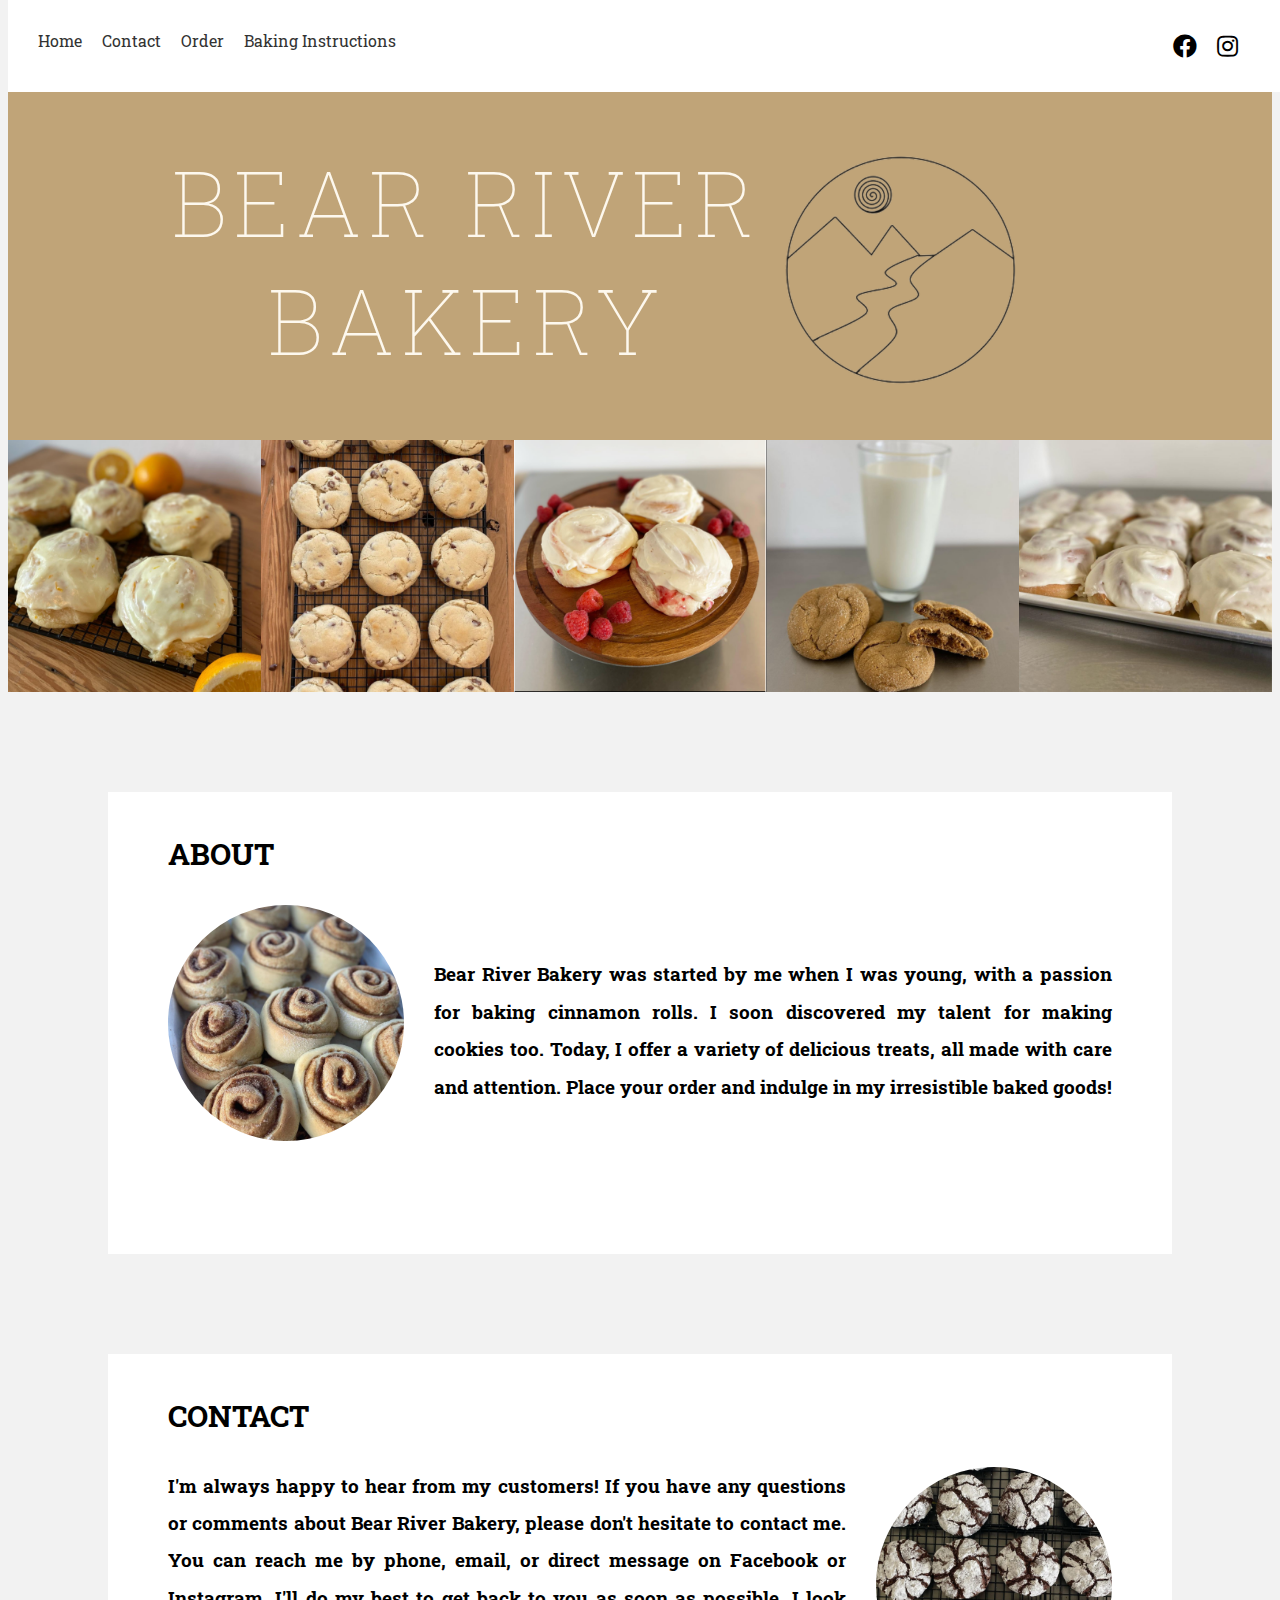
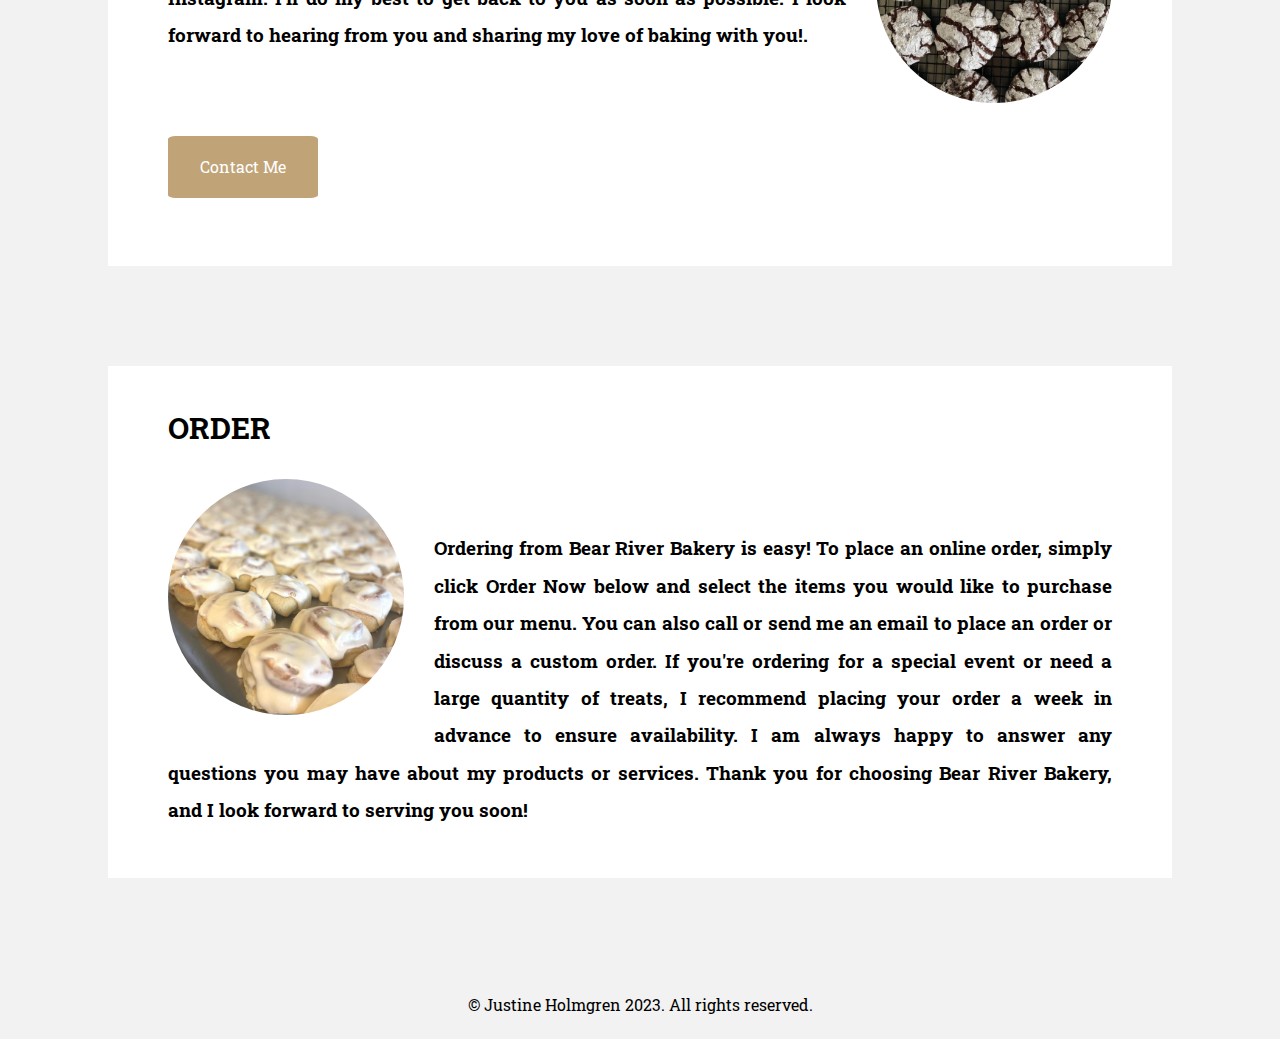
<file: index.html>
<!DOCTYPE html>
<html lang="en">
<head>
    <meta charset="UTF-8">
    <meta http-equiv="X-UA-Compatible" content="IE=edge">
    <meta name="viewport" content="width=device-width, initial-scale=1.0">
    <title>Bear River Bakery</title>
    <link rel="stylesheet" type="text/css" href="style.css">
	<link rel="preconnect" href="https://fonts.googleapis.com">
	<link rel="stylesheet" href="https://cdnjs.cloudflare.com/ajax/libs/font-awesome/5.15.2/css/all.min.css">
<link rel="preconnect" href="https://fonts.gstatic.com" crossorigin>
<link href="https://fonts.googleapis.com/css2?family=Roboto+Slab:wght@100&display=swap" rel="stylesheet">

</head>
<body>
    <header>
		<nav>
			<ul class="navbar">
				<li class="navbarlist"><a href="index.html">Home</a></li>
				<li class="navbarlist"><a href="contact.html">Contact</a></li>
				<li class="navbarlist"><a href="order.html">Order</a></li>
				<li class="navbarlist"><a href="bakinginstructions.html">Baking Instructions</a></li>
				<div class ="social-links">
					<a class = "social-link" href="https://www.facebook.com/bearriverbakery/" target="blank"><i class="fab fa-facebook"></i></a>
					<a class = "social-link instagram-link" href="https://www.instagram.com/bearriverbakery/" target="blank"><i class="fab fa-instagram"></i></a>
			</div>
			</ul>
		</nav>
	</header>
	
	<section id="home">
		<h1>BEAR RIVER BAKERY</h1>
        <img src="brblogonobackbig.png">
	</section>

	<div class="container">
		<img class="image" src="orangroll.png" alt="cinnamon rolls">
		<img class="image" src="chocchip.png" alt="chocolate chip cookies">
		<img class="image" src="rasproll.png" alt="cinnamon rolls">
		<img class="image" src="molas.png" alt="cinnamon rolls">
		<img class="image" src="cinroll.png" alt="cinnamon rolls">
		</div>
	
	<section id="about">
		<h1>ABOUT</h1>
		<img src="cinrollnofrost.png" alt="pan of cinnamon rolls">
		<br>
		<h3>Bear River Bakery was started by me when I was young, with a passion for baking cinnamon rolls. I soon discovered my talent for making cookies too. Today, I offer a variety of delicious treats, all made with care and attention. Place your order and indulge in my irresistible baked goods!</h3>
	</section>

	<section id="contact">
		<h1>CONTACT</h1>
		<img src="multcrink.png" alt="crinkle cookies">
		<h3>I'm always happy to hear from my customers! If you have any questions or comments about Bear River Bakery, please don't hesitate to contact me. You can reach me by phone, email, or direct message on Facebook or Instagram. I'll do my best to get back to you as soon as possible. I look forward to hearing from you and sharing my love of baking with you!.</h3>
		<br>
		<br>
		<a href="contact.html" class="button">Contact Me</a>
	</section>
	
	<section id="order">
		<h1>ORDER</h1>
		<img src="lotscinroll.png" alt="cinnamon roll">
		<br>
		<h3>Ordering from Bear River Bakery is easy! To place an online order, simply click Order Now below and select the items you would like to purchase from our menu. You can also call or send me an email to place an order or discuss a custom order. If you're ordering for a special event or need a large quantity of treats, I recommend placing your order a week in advance to ensure availability. I am always happy to answer any questions you may have about my products or services. Thank you for choosing Bear River Bakery, and I look forward to serving you soon!</h3>
		<br>
		<br>
		<a href="order.html" class="button">Order Now</a>
	</section>

	<footer>
		<p>© Justine Holmgren 2023. All rights reserved.</p>
	</footer>
</body>
</html>
</file>
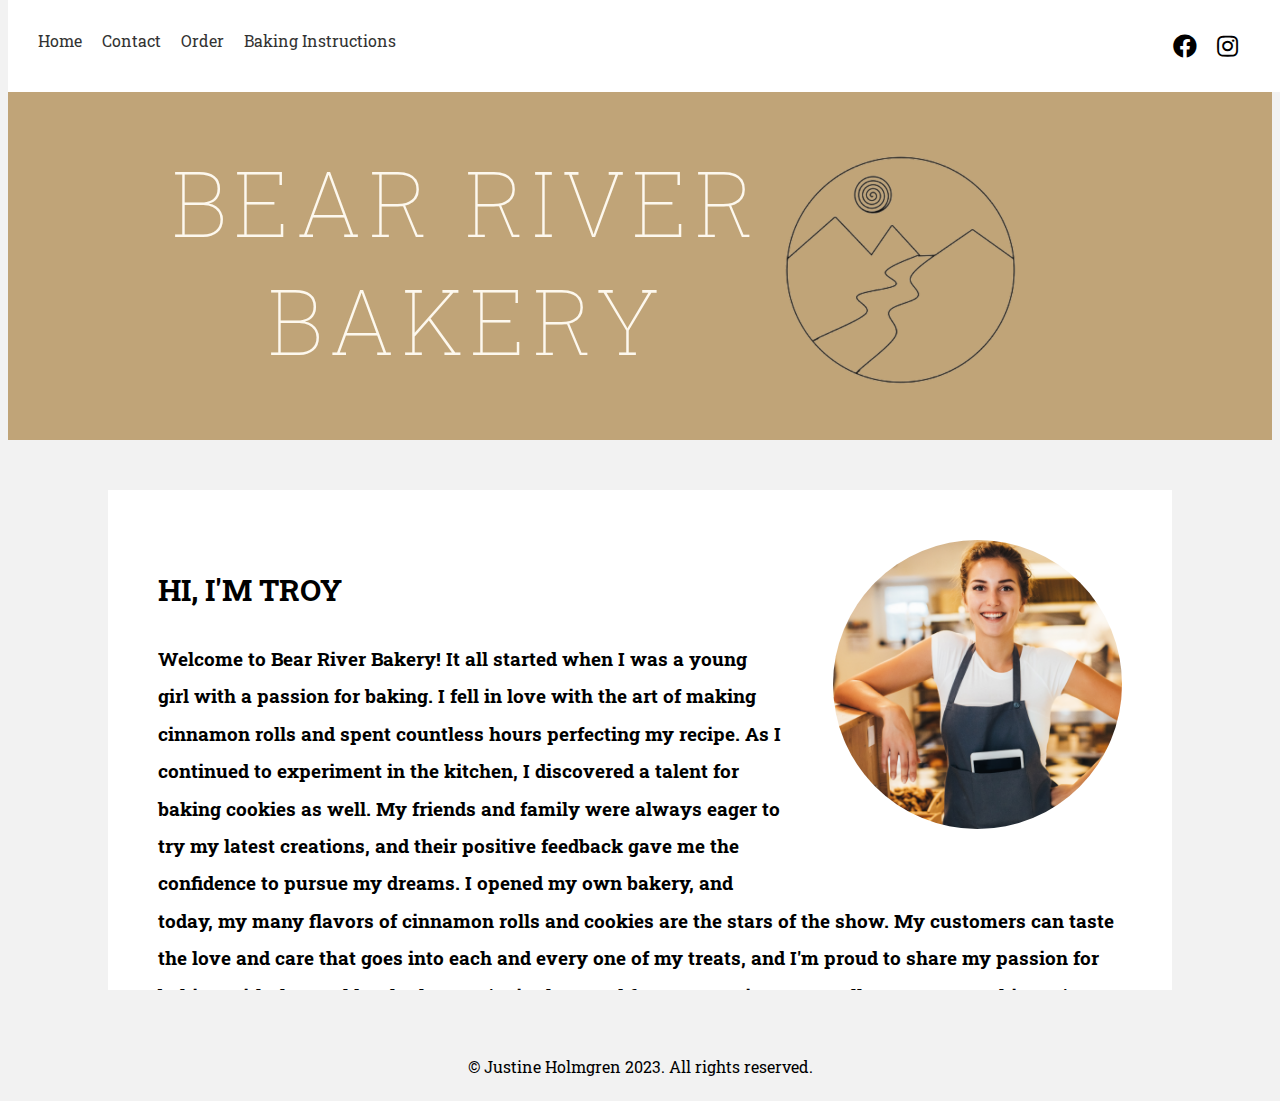
<file: about.html>
<!DOCTYPE html>
<html lang="en">
<head>
    <meta charset="UTF-8">
    <meta http-equiv="X-UA-Compatible" content="IE=edge">
    <meta name="viewport" content="width=device-width, initial-scale=1.0">
    <title>About</title>
    <link rel="stylesheet" type="text/css" href="style.css">
	<link rel="preconnect" href="https://fonts.googleapis.com">
<link rel="preconnect" href="https://fonts.gstatic.com" crossorigin>
<link href="https://fonts.googleapis.com/css2?family=Roboto+Slab:wght@100&display=swap" rel="stylesheet">
<link rel="stylesheet" href="https://cdnjs.cloudflare.com/ajax/libs/font-awesome/5.15.2/css/all.min.css">
</head>
<body>
	<header>
		<nav>
			<ul class="navbar">
				<li class="navbarlist"><a href="index.html">Home</a></li>
				<li class="navbarlist"><a href="contact.html">Contact</a></li>
				<li class="navbarlist"><a href="order.html">Order</a></li>
				<li class="navbarlist"><a href="bakinginstructions.html">Baking Instructions</a></li>
			
				<div class ="social-links">
					<a class = "social-link" href="https://www.facebook.com/bearriverbakery/" target="blank"><i class="fab fa-facebook"></i></a>
					<a class = "social-link instagram-link" href="https://www.instagram.com/bearriverbakery/" target="blank"><i class="fab fa-instagram"></i></a>
			</div>
			</ul>
		</nav>
	</header>

	<section id="home">
		<h1>BEAR RIVER BAKERY</h1>
        <img src="brblogonobackbig.png">
	</section>

<section id="aboutpage">
	<img src="bakergirl.png" alt="girl baker">
	<h1>HI, I'M TROY</h1>
	<h3>Welcome to Bear River Bakery! It all started when I was a young girl with a passion for baking. I fell in love with the art of making cinnamon rolls and spent countless hours perfecting my recipe. As I continued to experiment in the kitchen, I discovered a talent for baking cookies as well. My friends and family were always eager to try my latest creations, and their positive feedback gave me the confidence to pursue my dreams. I opened my own bakery, and today, my many flavors of cinnamon rolls and cookies are the stars of the show. My customers can taste the love and care that goes into each and every one of my treats, and I'm proud to share my passion for baking with the world. Whether you're in the mood for a warm cinnamon roll or a sweet cookie, we've got you covered.</h3>
</section>

<footer>
	<p>© Justine Holmgren 2023. All rights reserved.</p>
</footer>

</body>
</html>
</file>
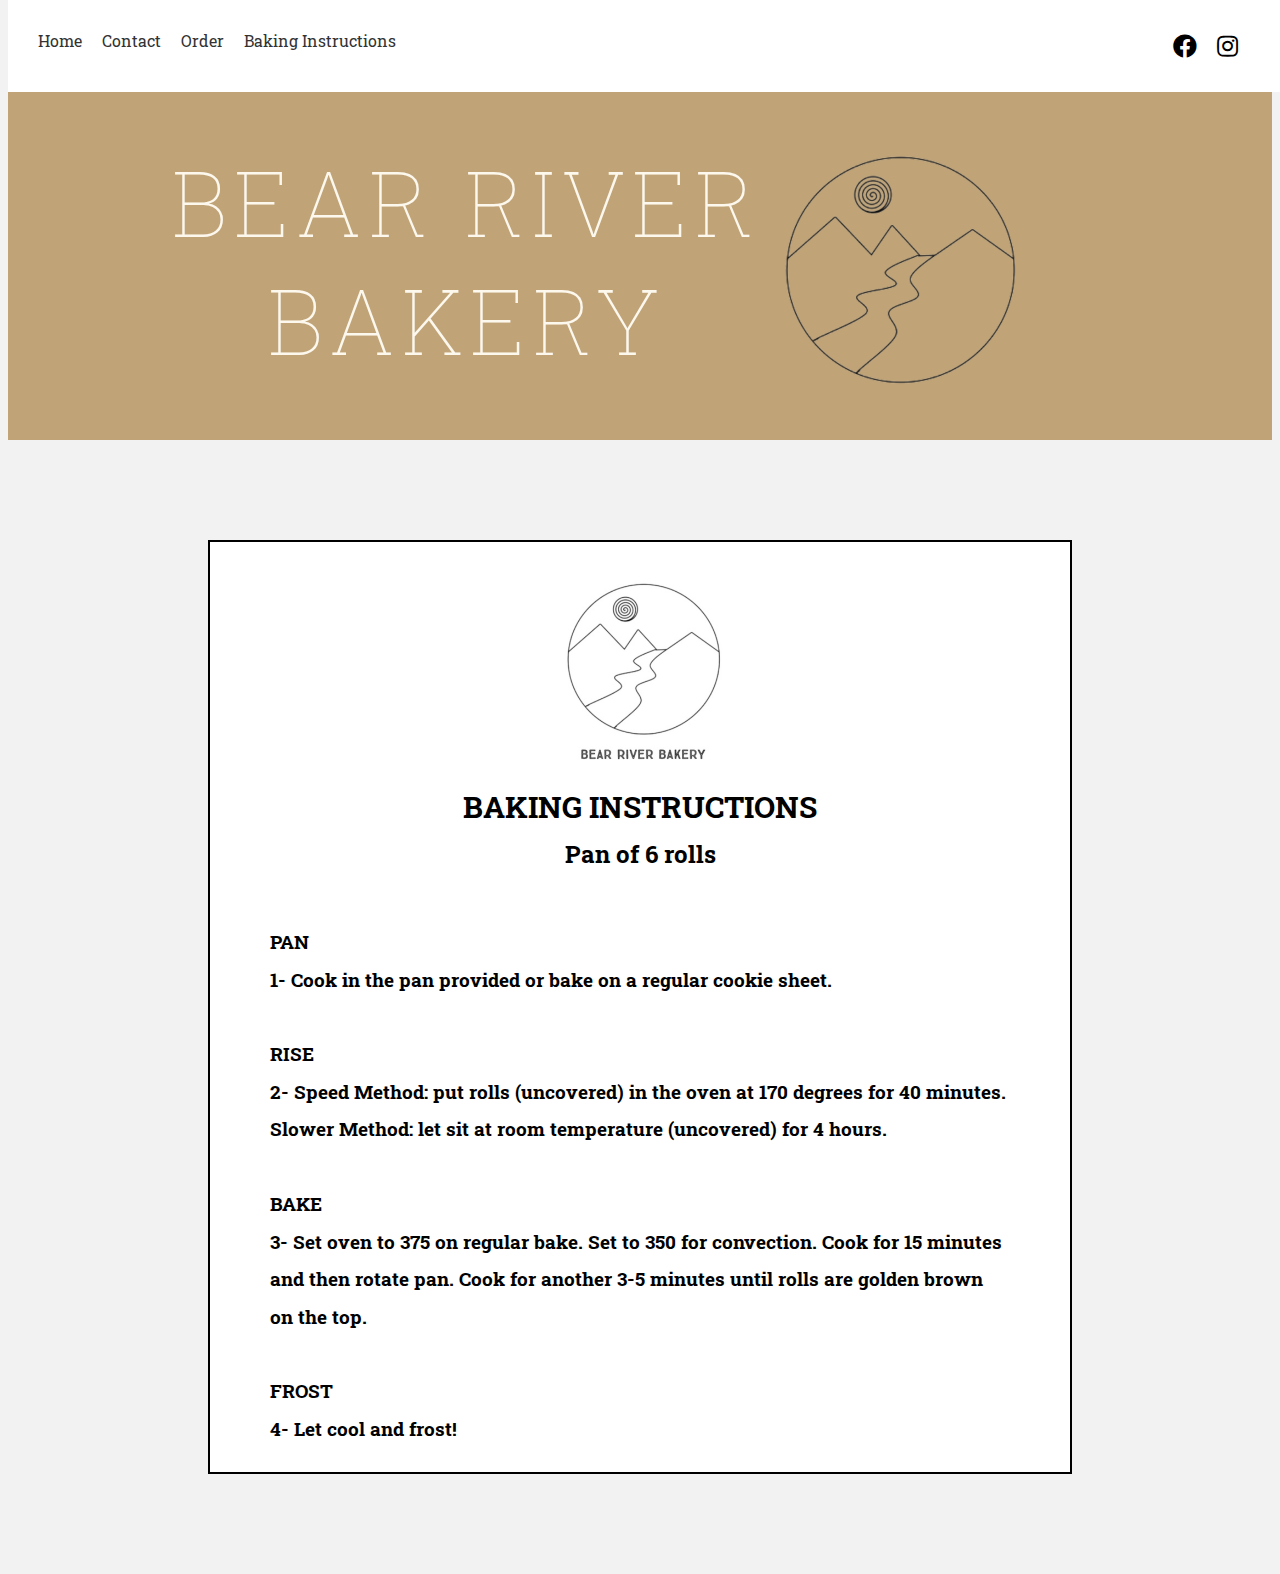
<file: bakinginstructions.html>
<!DOCTYPE html>
<html lang="en">
<head>
    <meta charset="UTF-8">
    <meta http-equiv="X-UA-Compatible" content="IE=edge">
    <meta name="viewport" content="width=device-width, initial-scale=1.0">
    <title>Baking Instructions</title>
    <link rel="stylesheet" type="text/css" href="style.css">
	<link rel="preconnect" href="https://fonts.googleapis.com">
	<link rel="preconnect" href="https://fonts.gstatic.com" crossorigin>
	<link href="https://fonts.googleapis.com/css2?family=Roboto+Slab:wght@100&display=swap" rel="stylesheet">
	<link rel="stylesheet" href="https://cdnjs.cloudflare.com/ajax/libs/font-awesome/5.15.2/css/all.min.css">
</head>
<body>

    <header>
		<nav>
			<ul class="navbar">
				<li class="navbarlist"><a href="index.html">Home</a></li>
				<li class="navbarlist"><a href="contact.html">Contact</a></li>
				<li class="navbarlist"><a href="order.html">Order</a></li>
                <li class="navbarlist"><a href="bakinginstructions.html">Baking Instructions</a></li>
				<div class ="social-links">
					<a class = "social-link" href="https://www.facebook.com/bearriverbakery/" target="blank"><i class="fab fa-facebook"></i></a>
					<a class = "social-link instagram-link" href="https://www.instagram.com/bearriverbakery/" target="blank"><i class="fab fa-instagram"></i></a>
			</div>
			</ul>
		</nav>
	</header>

    <section id="home">
		<h1>BEAR RIVER BAKERY</h1>
        <img src="brblogonobackbig.png">
	</section>


    <section id="bakinginstructions">
        <img src="brblogo.png">
        <h1>BAKING INSTRUCTIONS</h1>
            <h2>Pan of 6 rolls </h2>
            <h3>
            <br>
            PAN
            <br>
            1- Cook in the pan provided or bake on a regular cookie sheet. 
            <br>
            <br>
            RISE
            <br>
            2- Speed Method: put rolls (uncovered)  in the oven at 170 degrees for 40 minutes. 
            <br>Slower Method: let sit at room temperature (uncovered) for 4 hours.
            <br> 
            <br>
            BAKE
            <br>
            3- Set oven to 375 on regular bake. Set to 350 for convection. Cook for 15 minutes and then rotate pan. Cook for another 3-5 minutes until rolls are golden brown on the top. 
            <br>
            <br>
            FROST
            <br>
            4- Let cool and frost!  </h3>
    </section>
</body>
</html>
</file>
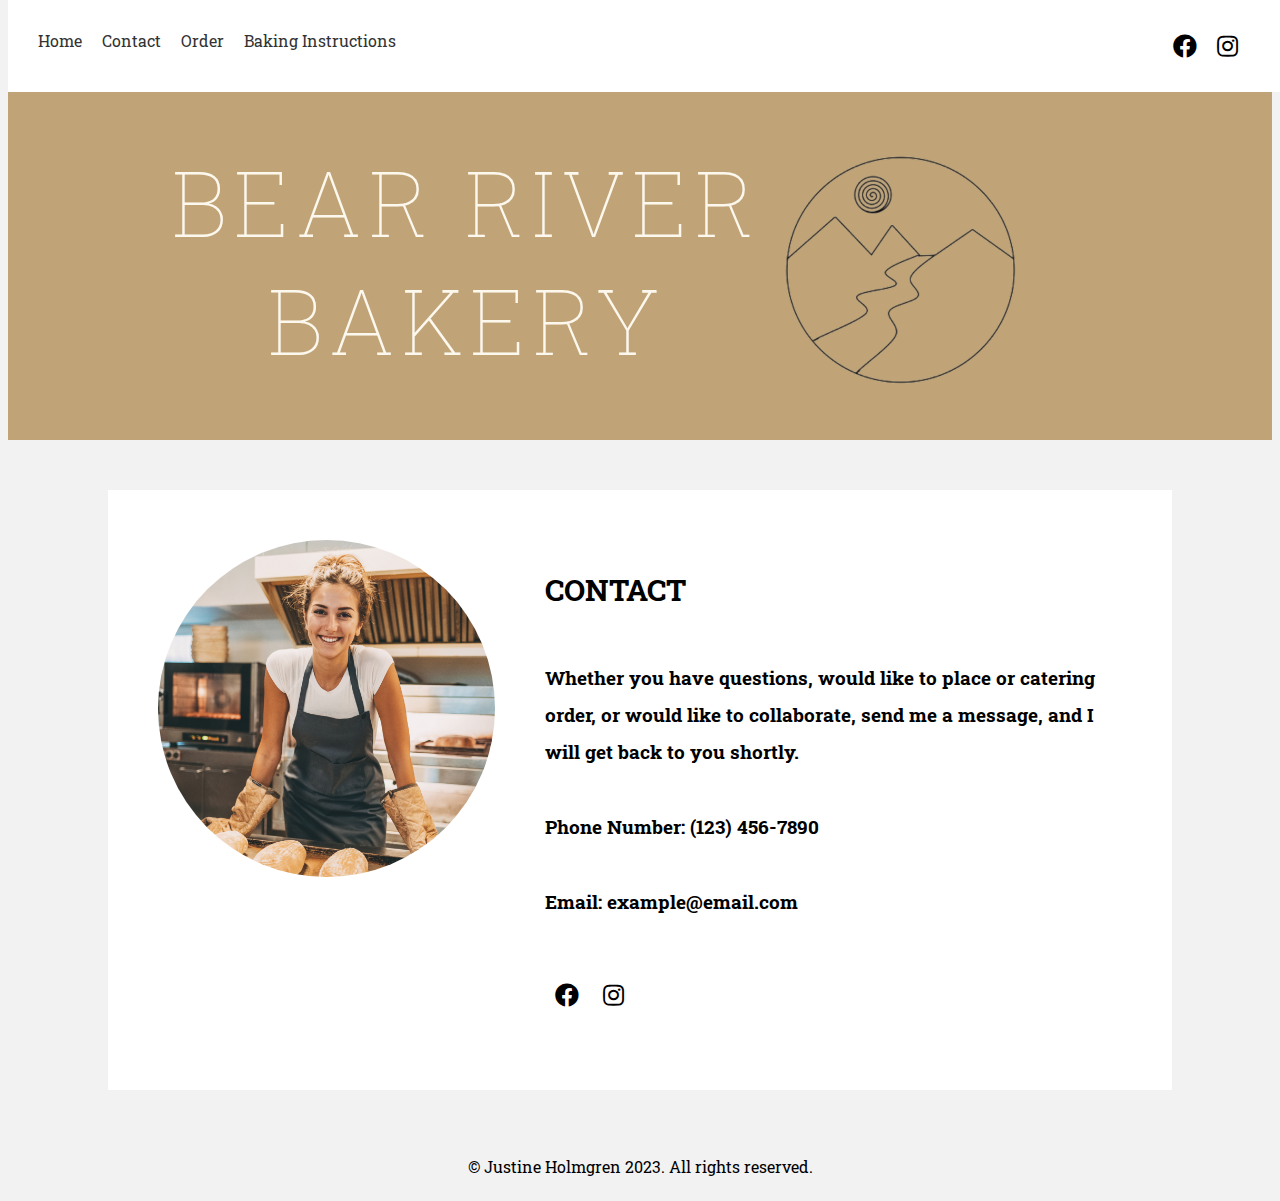
<file: contact.html>
<!DOCTYPE html>
<html lang="en">

<head>
	<meta charset="UTF-8">
	<meta http-equiv="X-UA-Compatible" content="IE=edge">
	<meta name="viewport" content="width=device-width, initial-scale=1.0">
	<title>Contact</title>
	<link rel="stylesheet" type="text/css" href="style.css">
	<link rel="preconnect" href="https://fonts.googleapis.com">
	<link rel="preconnect" href="https://fonts.gstatic.com" crossorigin>
	<link href="https://fonts.googleapis.com/css2?family=Roboto+Slab:wght@100&display=swap" rel="stylesheet">
	<link rel="stylesheet" href="https://cdnjs.cloudflare.com/ajax/libs/font-awesome/5.15.2/css/all.min.css">
</head>

<body>
	<header>
		<nav>
			<ul class="navbar">
				<li class="navbarlist"><a href="index.html">Home</a></li>
				<li class="navbarlist"><a href="contact.html">Contact</a></li>
				<li class="navbarlist"><a href="order.html">Order</a></li>
				<li class="navbarlist"><a href="bakinginstructions.html">Baking Instructions</a></li>
				<div class="social-links">
					<a class="social-link" href="https://www.facebook.com/bearriverbakery/" target="blank"><i
							class="fab fa-facebook"></i></a>
					<a class="social-link instagram-link" href="https://www.instagram.com/bearriverbakery/" target="blank"><i
							class="fab fa-instagram"></i></a>
				</div>
			</ul>
		</nav>
	</header>

	<section id="home">
		<h1>BEAR RIVER BAKERY</h1>
        <img src="brblogonobackbig.png">
	</section>

	<section id="contactform">
		<img src="contactgirl.png" alt="Girl with Bread" width="50%">
		<section id="contactformtext">
			<h1>CONTACT</h1>
			<h3>Whether you have questions, would like to place or catering order, or would like to collaborate, send me a message, and I will get back to you
				shortly.</h3>
			<h3>Phone Number: (123) 456-7890</h3>
			<h3>Email: example@email.com</h3>
			<br>
			<div class="social-links2">
				<a class="social-link" href="https://www.facebook.com/bearriverbakery/" target="blank"><i
						class="fab fa-facebook"></i></a>
				<a class="social-link instagram-link" href="https://www.instagram.com/bearriverbakery/" target="blank"><i
						class="fab fa-instagram"></i></a>
			</div>
		</section>
	</section>

	<footer>
		<p>© Justine Holmgren 2023. All rights reserved.</p>
	</footer>
</body>

</html>
</file>
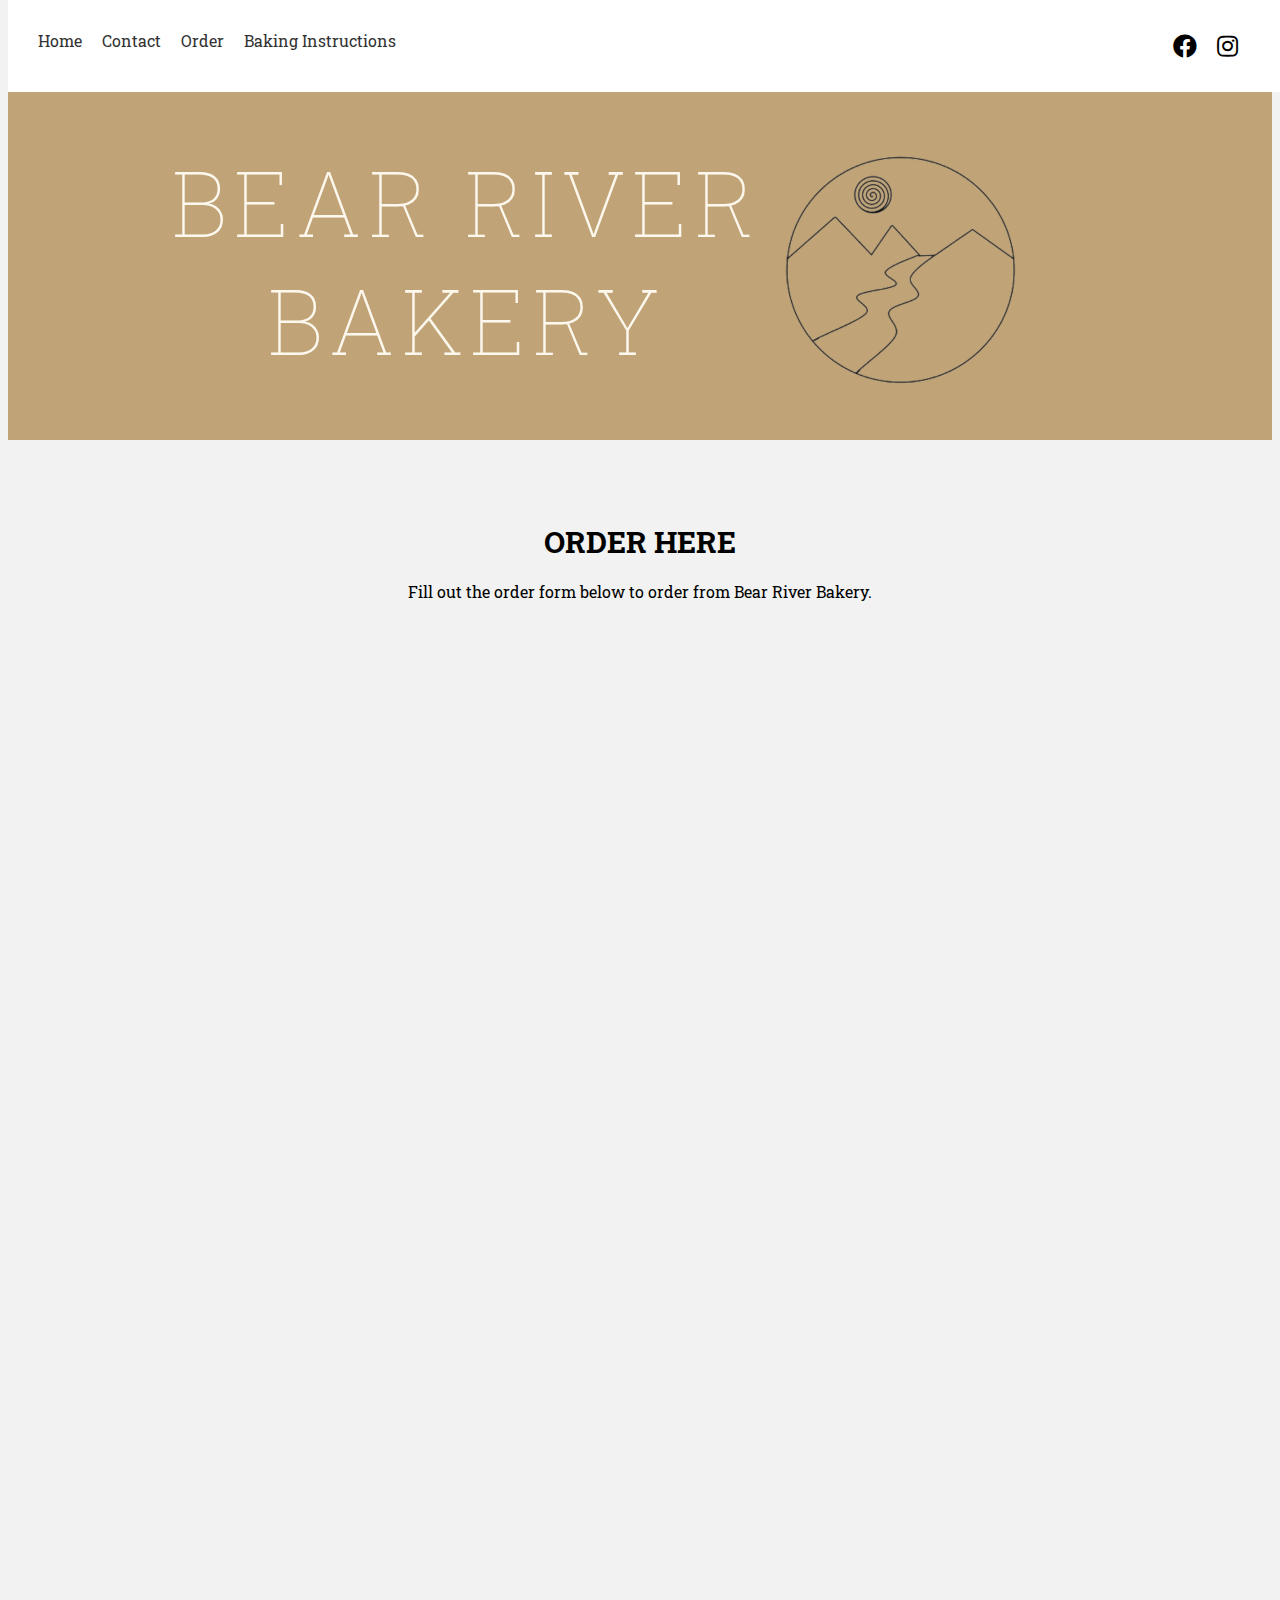
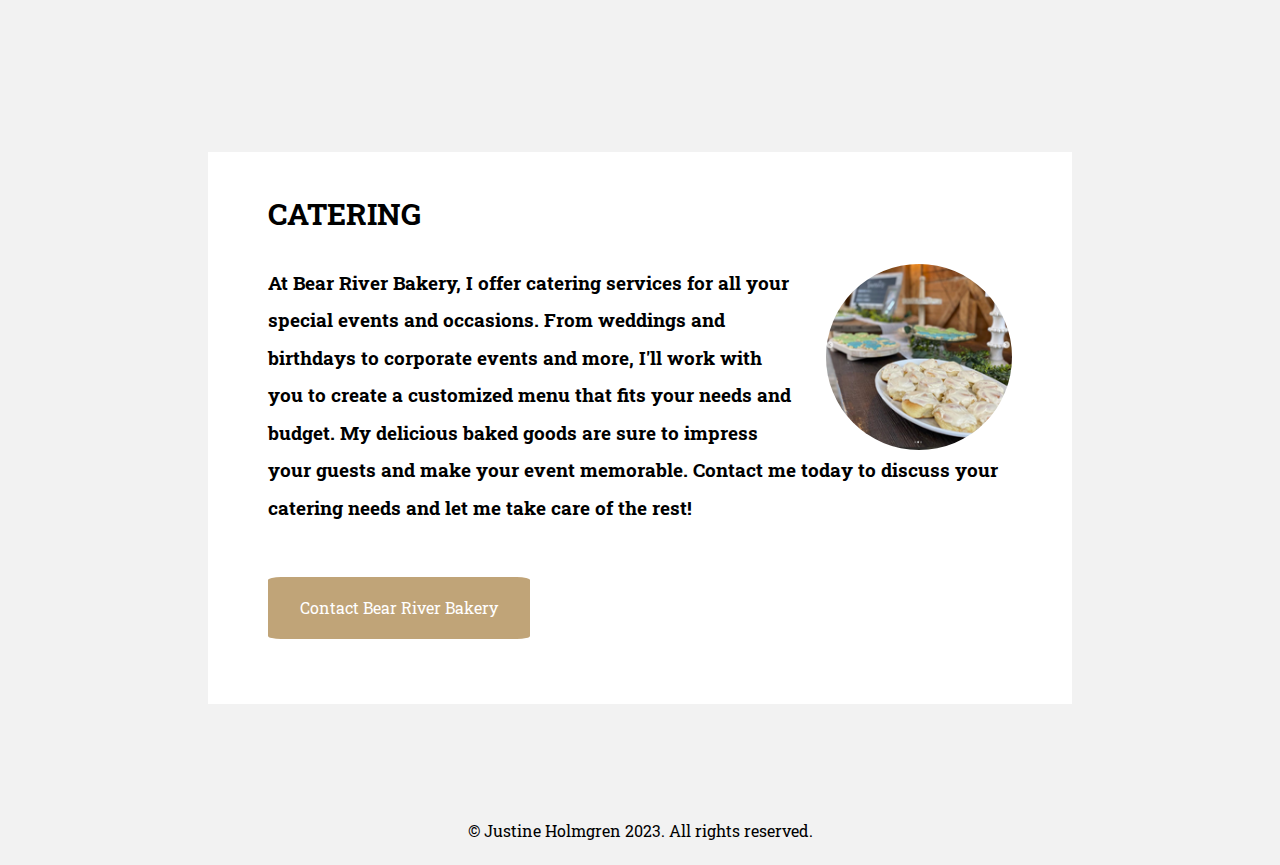
<file: order.html>
<!DOCTYPE html>
<html lang="en">
<head>
    <meta charset="UTF-8">
    <meta http-equiv="X-UA-Compatible" content="IE=edge">
    <meta name="viewport" content="width=device-width, initial-scale=1.0">
    <title>Order</title>
    <link rel="stylesheet" type="text/css" href="style.css">
	<link rel="preconnect" href="https://fonts.googleapis.com">
<link rel="preconnect" href="https://fonts.gstatic.com" crossorigin>
<link href="https://fonts.googleapis.com/css2?family=Roboto+Slab:wght@100&display=swap" rel="stylesheet">
<link rel="stylesheet" href="https://cdnjs.cloudflare.com/ajax/libs/font-awesome/5.15.2/css/all.min.css">
<script src="orderform.js"></script>
</head>
<body>
	<header>
		<nav>
			<ul class="navbar">
				<li class="navbarlist"><a href="index.html">Home</a></li>
				<li class="navbarlist"><a href="contact.html">Contact</a></li>
				<li class="navbarlist"><a href="order.html">Order</a></li>
				<li class="navbarlist"><a href="bakinginstructions.html">Baking Instructions</a></li>
				<div class ="social-links">
					<a class = "social-link" href="https://www.facebook.com/bearriverbakery/" target="blank"><i class="fab fa-facebook"></i></a>
					<a class = "social-link instagram-link" href="https://www.instagram.com/bearriverbakery/" target="blank"><i class="fab fa-instagram"></i></a>
			</div>
			</ul>
		</nav>
	</header>

    <section id="home">
		<h1>BEAR RIVER BAKERY</h1>
        <img src="brblogonobackbig.png">
	</section>
	

	<div class="orderhere">
		<h1>ORDER HERE</h1>
		<p>Fill out the order form below to order from Bear River Bakery.

		</p>
	
	
	<div class="center">
	<iframe src="https://docs.google.com/forms/d/e/1FAIpQLSck0pmkFbvARXPz35PA2CJ3vD6Cqi_PxFlYtuC6L0OBa9w4HQ/viewform?embedded=true" width="1000" height="1000" frameborder="0" marginheight="0" marginwidth="0">Loading…</iframe>
</div></div>

<div class = "catering">
	<h1>CATERING</h1>
	<img src="catering.png">
	<h3>At Bear River Bakery, I offer catering services for all your special events and occasions. From weddings and birthdays to corporate events and more, I'll work with you to create a customized menu that fits your needs and budget. My delicious baked goods are sure to impress your guests and make your event memorable. Contact me today to discuss your catering needs and let me take care of the rest!</h3>
	<br>
	<a href="contact.html" class="button">Contact Bear River Bakery</a>
</div>


	<footer>
		<p>© Justine Holmgren 2023. All rights reserved.</p>
	</footer>

</body>
</html>
</file>
<file: style.css>
/*HOME*/

body {
	font-family: 'Roboto Slab', serif;
	background-color: #F2F2F2;
}

header {
	background-color: #FFFFFF;
	padding: 20px;
	position: fixed;
	top: 0;
	width: 100%
}

.navbar {
	list-style-type: none;
	margin: 0;
	padding: 0;
	overflow: hidden;
	margin-right: 60px;
}


.navbarlist {
	float: left;
}

.navbarlist a {
	display: block;
	padding: 10px;
	color: #333333;
	text-align: center;
	text-decoration: none;
}

.navbarlist a:hover {
	background-color: #333333;
	color: #FFFFFF;
}

#home {
	width: 100%;
	background-color: #c0a478;
	margin-top: 75px;
	color: #FDF8EE;
	display: inline-grid;
	grid-template-columns: 60% 40%;
}

#home h1 {
	font-size: 90px;
	text-align: center;
	letter-spacing: 7px;
	font-weight: lighter;
	padding-left: 60px;
	margin-left: 100px;
	margin-right: 0px;
}

#home img {
	padding-top: 50px;
	text-align: left;
}

#contact,
#order,
#about {
	padding: 50px;
	text-align: justify;

}

#menu {
	margin: 100px;
	align-items: center;
}

#menu img {
	align-items: center;
}

/*background-color: #c0a478;*/

/*ABOUT*/

#aboutpage {
	background-color: white;
	margin-top: 50px;
	margin-bottom: 50px;
	margin-left: 100px;
	margin-right: 100px;
	padding: 50px;
	height: 400px;
	line-height: 2;
	overflow: auto;
}

#aboutpage img {
	float: right;
	width: 30%;
	border-radius: 50%;
	margin-left: 50px;
	margin-bottom: 50px;
}

#orderform {
	margin: 50px;
}

#contactform {
	background-color: white;
	margin-top: 50px;
	margin-bottom: 50px;
	margin-left: 100px;
	margin-right: 100px;
	padding: 50px;
	height: 500px;
	overflow: scroll;
	line-height: 2;
}

#contactformtext {
	display: flex;
	flex-direction: column;
	justify-content: space-between;
}

#contactform img {
	float: left;
	width: 35%;
	border-radius: 50%;
	margin-right: 50px;
}
.container {
	display: flex;
	align-items: center;
	max-width: 80%;
	flex-wrap: nowrap;
}

.image {
	width: 25%;
	margin: 0px;
}

footer {
	text-align: center;
	overflow: hidden;
	margin: 0;

}

.social-links {
	display: flex;
	justify-content: right;
}

.social-link {
	margin: 10px;
	font-size: 24px;
	color: #000000;
	text-decoration: none;
}

.social-link:hover {
	color: #3b5998;
	/* Facebook blue */
}

.instagram-link:hover {
	color: #c13584;
	/* Instagram pink */
}

#about {
	background-color: white;
	padding-top: 12px;
	padding-left: 60px;
	padding-right: 60px;
	margin-top: 100px;
	margin-bottom: 100px;
	margin-left: 100px;
	margin-right: 100px;
	height: 400px;
	overflow: auto;
	line-height: 2;
}

#about img {
	float: left;
	width: 25%;
	border-radius: 50%;
	margin-right: 30px;
}

h1 {
	font-size: 30px;
}

#contact {
	background-color: white;
	padding-top: 12px;
	padding-left: 60px;
	padding-right: 60px;
	margin-top: 100px;
	margin-bottom: 100px;
	margin-left: 100px;
	margin-right: 100px;
	height: 450px;
	overflow: auto;
	line-height: 2;
}

#contact img {
	float: right;
	width: 25%;
	border-radius: 50%;
	margin-left: 30px;
}

#order {
	background-color: white;
	padding-top: 12px;
	padding-left: 60px;
	padding-right: 60px;
	margin-top: 100px;
	margin-bottom: 100px;
	margin-left: 100px;
	margin-right: 100px;
	height: 450px;
	overflow: scroll;
	line-height: 2;
}

#order img {
	float: left;
	width: 25%;
	border-radius: 50%;
	margin-right: 30px;
	margin-bottom: 30px;
}


.button {
	background-color: #c0a478;
	border: none;
	color: white;
	padding: 15px 32px;
	text-align: center;
	text-decoration: none;
	display: inline-block;
	font-size: 16px;
	border-radius: 5%;
}

.button:hover {
	background-color: #a58d66;
	color: white;
}



.dropdown-check-list {
	display: inline-block;
}

.dropdown-check-list .anchor {
	position: relative;
	cursor: pointer;
	display: inline-block;
	padding: 5px 50px 5px 10px;
	border: 1px solid #ccc;
}

.dropdown-check-list .anchor:after {
	position: absolute;
	content: "";
	border-left: 2px solid black;
	border-top: 2px solid black;
	padding: 5px;
	right: 10px;
	top: 20%;
	-moz-transform: rotate(-135deg);
	-ms-transform: rotate(-135deg);
	-o-transform: rotate(-135deg);
	-webkit-transform: rotate(-135deg);
	transform: rotate(-135deg);
}

.dropdown-check-list .anchor:active:after {
	right: 8px;
	top: 21%;
}

.dropdown-check-list ul.items {
	padding: 2px;
	display: none;
	margin: 0;
	border: 1px solid #ccc;
	border-top: none;
}

.dropdown-check-list ul.items li {
	list-style: none;
}

.dropdown-check-list.visible .anchor {
	color: #0094ff;
}

.dropdown-check-list.visible .items {
	display: block;
}

#orderform {
	margin: 100px;
	background-color: white;
	padding: 25px;
}

#orderform h1 {
	text-align: center;
	font-size: 35px;
	font-weight: bold;
	background-color: #a58d66;
	width: 100%;
	padding-top: 35px;
	padding-bottom: 35px;
}

#cookies,
#flavored-rolls {
	font-family: 'Roboto Slab', serif;
	position: relative;
	cursor: pointer;
	display: inline-block;
	padding: 5px 50px 5px 10px;
	border: 1px solid #ccc;
}

#date {
	font-family: 'Roboto Slab', serif;
}

#ordernow {
	display: flex;
	align-content: center;
	
}

.rolls {
	display: flex;
	flex-wrap: wrap;
}

.cookies {
	display: flex;
	flex-wrap: wrap;
	align-items: center;
}

.rolls div {
	margin: 30px;
}

.cookies div {
	margin: 30px;
}

#orderbody {
	margin: 100px;
	padding-left: 80px;
	padding-right: 80px;
	padding-bottom: 80px;
	background-color: white;
}

.message {
	height: 100px;
}

#amount {
	font-family: 'Roboto Slab', serif;
}


.center {
	margin-right: auto;
	margin-left: auto;
	display: block;
}

.catering {
	background-color: white;
	padding-top: 12px;
	padding-left: 60px;
	padding-right: 60px;
	padding-bottom: 40px;
	margin-top: 100px;
	margin-bottom: 100px;
	margin-left: 200px;
	margin-right: 200px;
	height: 500px;
	overflow: auto;
	line-height: 2;
}

.catering img {
	float: right;
	width: 25%;
	border-radius: 50%;
	margin-left: 30px;
}

.container h1 {
	margin-right: 250px;
	margin-left: 250px;
}

.orderhere {
	text-align: center;
	margin-top: 50px;
	margin-bottom: 10px;
	padding-top: 12px;
	padding-left: 60px;
	padding-right: 60px;
	padding-bottom: 30px;
	margin-left: 100px;
	margin-right: 100px;
}

#bakinginstructions {
	background-color: white;
	padding-top: 30px;
	padding-left: 60px;
	padding-right: 60px;
	margin-top: 100px;
	margin-bottom: 100px;
	margin-left: 200px;
	margin-right: 200px;
	height: 900px;
	overflow: auto;
	line-height: 2;
	border-color: #000000;
	border-style: solid;
	border-width: 2px;
}

#bakinginstructions img {
	margin-left: auto;
	margin-right: auto;
	display: block;
}

#bakinginstructions h1, h2 {
	text-align: center;
	line-height: 1;
}
</file>
